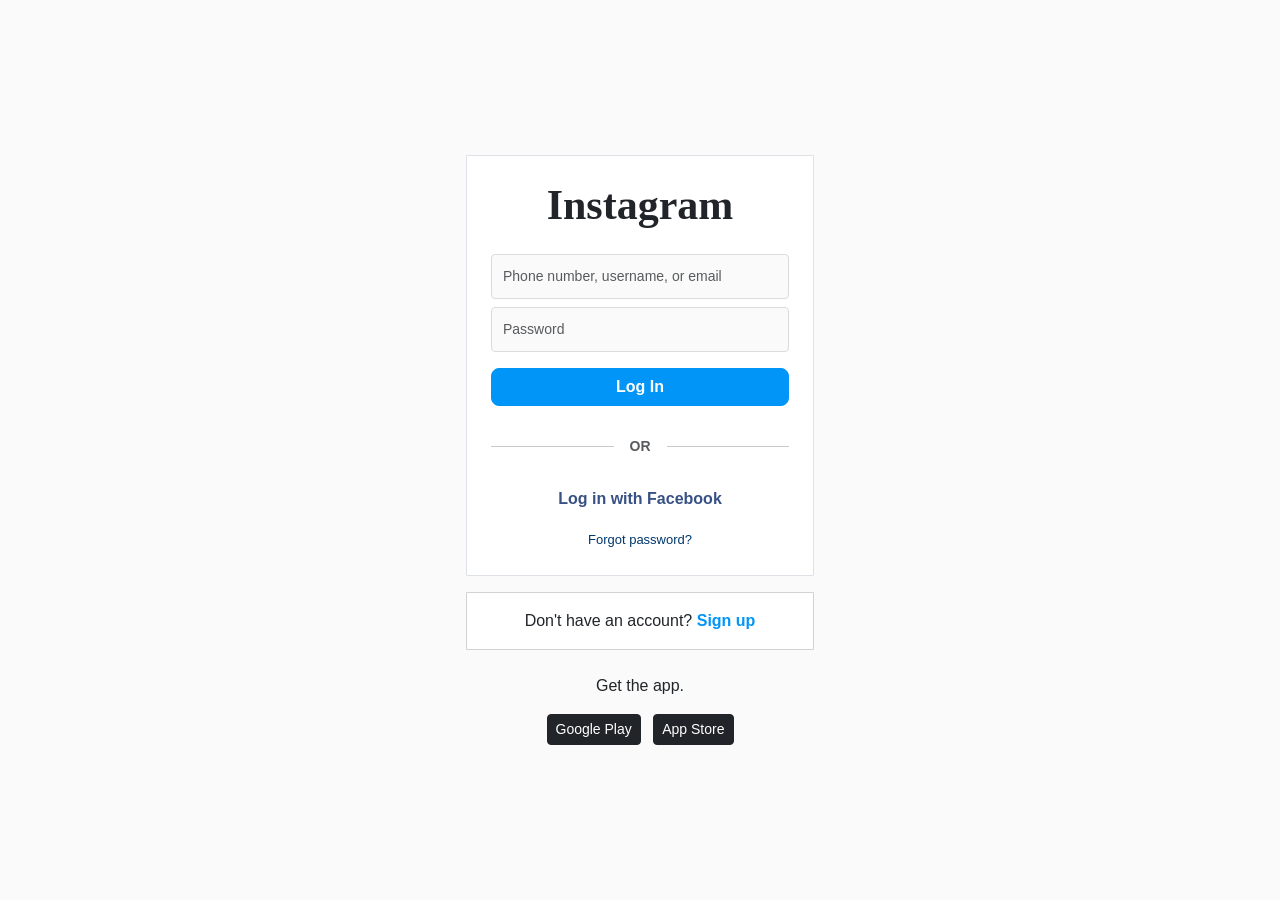
<file: index.html>
<!DOCTYPE html>
<html lang="en">
<head>
    <meta charset="UTF-8">
    <meta name="viewport" content="width=device-width, initial-scale=1.0">

    <title>Instagram Login</title>

    <!-- Bootstrap CSS -->
    <link
        href="https://cdn.jsdelivr.net/npm/bootstrap@5.3.3/dist/css/bootstrap.min.css"
        rel="stylesheet">

    <!-- Custom CSS -->
    <link rel="stylesheet" href="style4.css">
</head>

<body>

    <div class="container min-vh-100 d-flex align-items-center justify-content-center">

        <div class="row w-100 justify-content-center">

            <div class="col-12 col-sm-8 col-md-6 col-lg-4">

                <!-- Login Card -->
                <div class="card instagram-card border">

                    <div class="card-body p-4">

                        <!-- Instagram Logo -->
                        <h1 class="instagram-logo text-center mb-4">
                            Instagram
                        </h1>

                        <!-- Username -->
                        <div class="mb-2">
                            <input
                                type="text"
                                class="form-control"
                                placeholder="Phone number, username, or email">
                        </div>

                        <!-- Password -->
                        <div class="mb-3">
                            <input
                                type="password"
                                class="form-control"
                                placeholder="Password">
                        </div>

                        <!-- Login Button -->
                        <div class="d-grid">
                            <button class="btn btn-primary fw-bold">
                                Log In
                            </button>
                        </div>

                        <!-- OR Divider -->
                        <div class="d-flex align-items-center my-4">

                            <hr class="flex-grow-1">

                            <span class="mx-3 text-muted small fw-bold">
                                OR
                            </span>

                            <hr class="flex-grow-1">

                        </div>

                        <!-- Facebook Login -->
                        <div class="text-center">
                            <a href="#" class="facebook-login">
                                Log in with Facebook
                            </a>
                        </div>

                        <!-- Forgot Password -->
                        <div class="text-center mt-3">
                            <a href="#" class="forgot-password">
                                Forgot password?
                            </a>
                        </div>

                    </div>

                </div>

                <!-- Sign Up Card -->
                <div class="card signup-card mt-3 text-center">

                    <div class="card-body">
                        Don't have an account?
                        <a href="#" class="signup-link">
                            Sign up
                        </a>
                    </div>

                </div>

                <!-- Get App -->
                <p class="text-center mt-4">
                    Get the app.
                </p>

                <div class="text-center">
                    <button class="btn btn-dark btn-sm me-2">
                        Google Play
                    </button>

                    <button class="btn btn-dark btn-sm">
                        App Store
                    </button>
                </div>

            </div>

        </div>

    </div>

</body>
</html>
</file>
<file: style4.css>
@charset "utf-8";
/* CSS Document */

body {
    background-color: #fafafa;
    font-family: Arial, sans-serif;
}

/* Instagram Login Card */
.instagram-card {
    background-color: white;
    border-radius: 1px;
}

/* Instagram Logo */
.instagram-logo {
    font-family: cursive;
    font-size: 42px;
    font-weight: bold;
}

/* Input Fields */
.form-control {
    background-color: #fafafa;
    border: 1px solid #dbdbdb;
    border-radius: 4px;
    font-size: 14px;
    padding: 11px;
}

.form-control:focus {
    box-shadow: none;
    border-color: #a8a8a8;
}

/* Login Button */
.btn-primary {
    background-color: #0095f6;
    border-color: #0095f6;
    border-radius: 8px;
}

.btn-primary:hover {
    background-color: #1877f2;
    border-color: #1877f2;
}

/* Facebook Login */
.facebook-login {
    color: #385185;
    font-weight: bold;
    text-decoration: none;
}

/* Forgot Password */
.forgot-password {
    color: #00376b;
    font-size: 13px;
    text-decoration: none;
}

/* Sign Up */
.signup-card {
    background-color: white;
    border-radius: 1px;
}

.signup-link {
    color: #0095f6;
    font-weight: bold;
    text-decoration: none;
}

/* Mobile Responsive */
@media (max-width: 576px) {

    .container {
        padding: 0;
    }

    .instagram-card,
    .signup-card {
        border-left: none;
        border-right: none;
    }

    .instagram-logo {
        font-size: 38px;
    }
}
</file>
